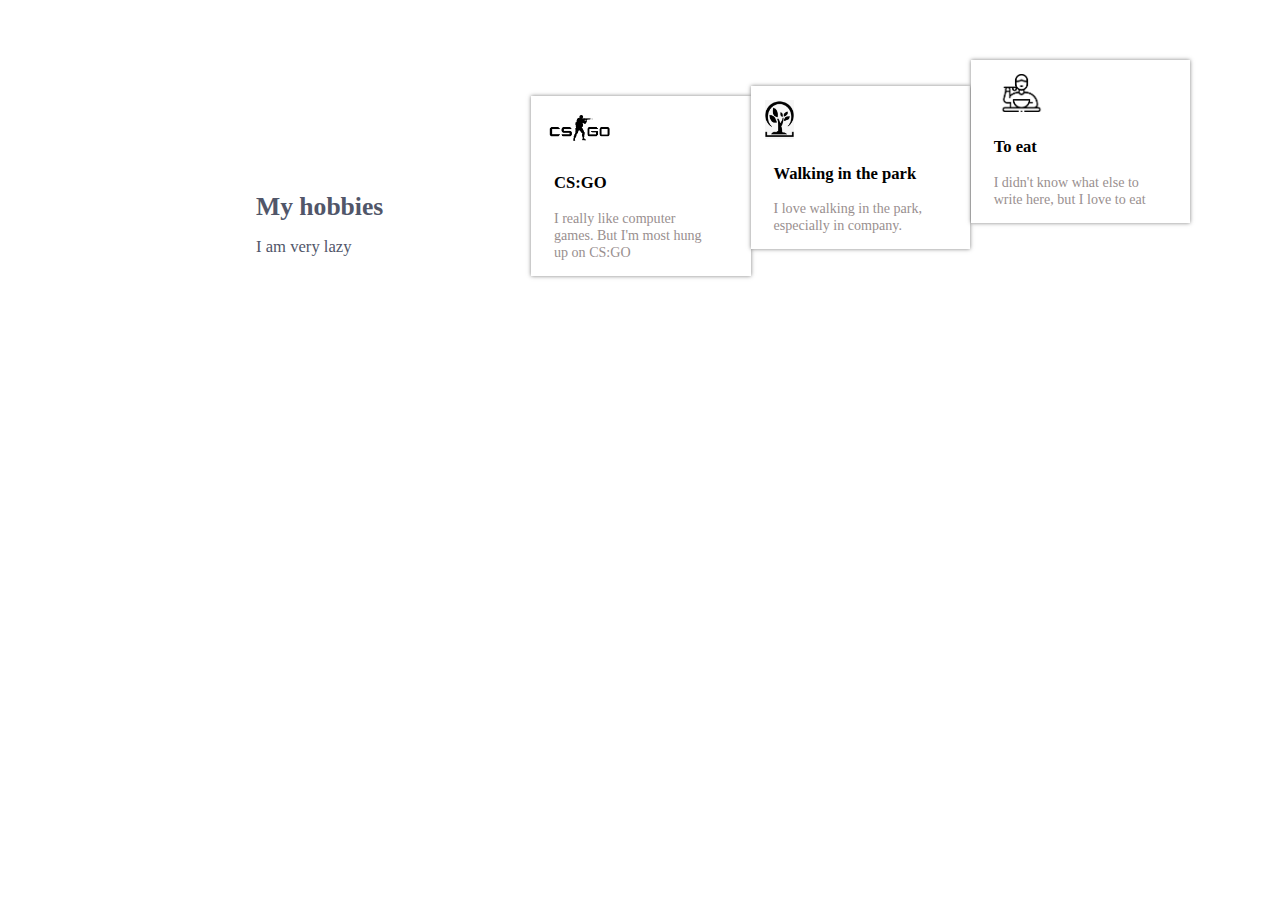
<file: hobbies.html>
<!DOCTYPE html>
<html lang="en" dir="ltr">
  <head>
    <meta charset="utf-8">
    <link rel="stylesheet" href="css/style.css">
    <link rel="icon" href="icon/favicon2.ico">
    <title>Hobbies</title>
  </head>
  <body>
    <div class="hobbies"><a name="hobbies" style="position: absolute; visibility:hidden"></a>
    <p class="left_text1">My hobbies</p>
    <p class="left_text2">I am very lazy</p>
      <div class="h1">
        <img src="image/71.png" class="csgo">
        <p class="tex1">CS:GO</p>
        <p class="tex2">I really like computer games. But I'm most hung up on CS:GO</p>
      </div>
      <div class="h2">
			<img src="image/711.png" class="forest">
				<p class="tex3">Walking in the park</p>
				<p class="tex4">I love walking in the park, especially in company.</p>
			</div>
			<div class="h3">
			<img src="image/eat.png" class="eat">
				<p class="tex5">To eat</p>
				<p class="tex6">I didn't know what else to write here, but I love to eat</p>
			</div>
		</div>
  </body>
</html>
</file>
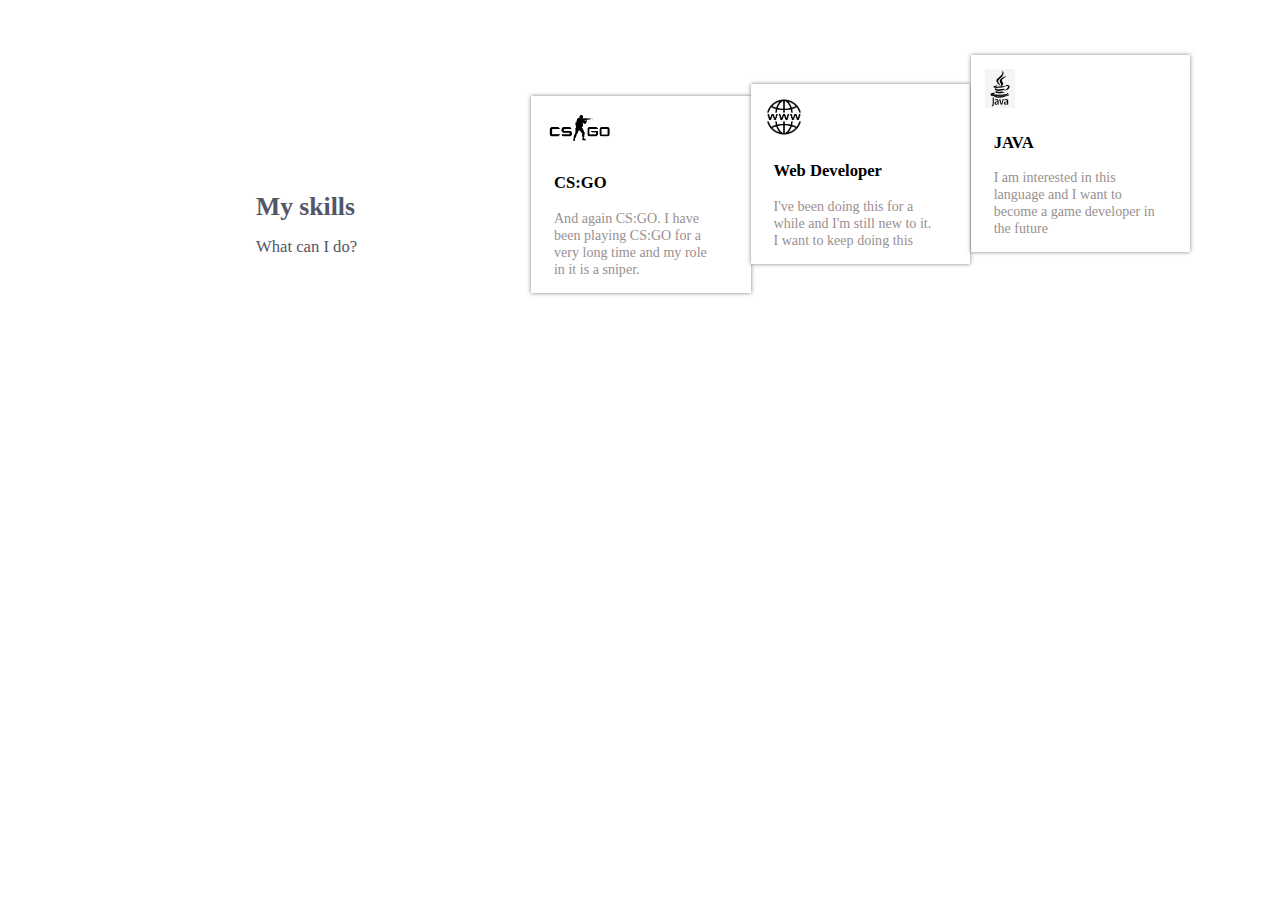
<file: skills.html>
<!DOCTYPE html>
<html lang="en" dir="ltr">
  <head>
    <meta charset="utf-8">
    <link rel="stylesheet" href="css/style.css">
    <link rel="icon" href="icon/favicon3.ico">
    <title>Skills</title>
  </head>
  <body>
    <div class="hobbies"><a name="hobbies" style="position: absolute; visibility:hidden"></a>
    <p class="left_text1">My skills</p>
    <p class="left_text2">What can I do?</p>
      <div class="h1">
        <img src="image/71.png" class="csgo">
        <p class="tex1">CS:GO</p>
        <p class="tex2">And again CS:GO. I have been playing CS:GO for a very long time and my role in it is a sniper.</p>
      </div>
      <div class="h4">
			<img src="image/web.png" class="web">
				<p class="tex3">Web Developer</p>
				<p class="tex4">I've been doing this for a while and I'm still new to it. I want to keep doing this</p>
			</div>
			<div class="h5">
			<img src="image/java.png" class="java">
				<p class="tex5">JAVA</p>
				<p class="tex6">I am interested in this language and I want to become a game developer in the future</p>
			</div>
		</div>
  </body>
</html>
</file>
<file: css/style.css>
body{
	margin: 0;
	padding: 0;
	display: block;
}
.header{
	border-bottom: 1px solid white;
	position: absolute;
	z-index: 100;
	width:100%;
}
.header menu{
	width: 25%;
	height: 3vw;
	margin-left: 70%;
}
.header li{
	list-style: none;
	margin-left: 3%;
	float: left;
	margin-top: 3%;
}
.header a{
	text-decoration: none;
	font-size: 1vw;
	color: white;
	font-family: 'Kaushan Script', cursive;
}
.header a:hover{
	border-bottom: 2px solid white;
	transition: 0.3s;
}
.header img{
	height: 4vw;
	margin-top:-4.5%;
	position: absolute;
	left: 5%;
}
.mid1{
	z-index: 70;
}
.dark_bg{
	background: black;
	width: 99.8%;
	position: absolute;
	height: 48vw;
	opacity: 0.3;
	margin-top:-62.5vw;
}
.name{
	font-size:4vw;
	color: slategray;
	position:absolute;
	margin-top:-50%;
	left:5%;
	font-family: 'Patrick Hand', cursive;
}
.about_name{
	font-size:2vw;
	color: slategray;
	position:absolute;
	margin-top:-40%;
	left:5%;
	font-family: 'Patrick Hand', cursive;
}
.mid1 menu{
	position: absolute;
	z-index: 80;
	margin-top: -30vw;
	width:50%;
	left: 5%;
	border-top: 1px solid white;
	padding-top:4%;
}
.mid1 li{
	float: left;
	list-style:none;
	margin-left: 8%;
}
.soc_logo{
	height: 2vw;

}
.experience{
	z-index:90;
	box-shadow: 0 0 4px rgba(0, 0, 0, 0.5);
	background: #EBEAEA;
	width:100%;
	height:30vw;
	margin-top:-15vw;
	position: absolute;
	font-family: 'Codystar', cursive;
}
.ex1{
	height: 60%;
	width: 17%;
	border: 1px solid white;
	box-shadow: 0 0 4px rgba(0, 0, 0, 0.5);
	margin-left: 41.5%;
	margin-top: 7.5vw;
	background: white;
	font-family: 'Black Ops One', cursive;
}
.t1{
	margin-left:10%;
	font-size:1.3vw;
	font-weight: bold;
	margin-top:35%;
	font-family: 'Black Ops One', cursive;
}
.t2{
	margin-left:10%;
	width: 75%;
	color: #998F8F;
	font-size:1.1vw;
	font-family: 'Black Ops One', cursive;
}
.colba{
	height: 3vw;
	position: absolute;
	margin-left: 1%;
	margin-top: 1%;
}
.ex1:hover{
	background: #17BED1;
	border: 1px solid #17BED1;
	cursor: pointer;
	color: white;
	transition: 0.4s;
}
.t2:hover{
	color: white;
}
.ex2:hover{
	background: #17BED1;
	border: 1px solid #17BED1;
	cursor: pointer;
	color: white;
	transition: 0.4s;
}
.t4:hover{
	color: white;
}
.ex3:hover{
	background: #17BED1;
	border: 1px solid #17BED1;
	cursor: pointer;
	color: white;
	transition: 0.4s;
}
.t6:hover{
	color: white;
}
.ex2{
	height: 60%;
	width: 17%;
	border: 1px solid white;
	box-shadow: 0 0 4px rgba(0, 0, 0, 0.5);
	margin-left: 58.65%;
	margin-top: -18.1vw;
	background: white;
	font-family: 'Black Ops One', cursive;
}
.t3{
	margin-left:10%;
	font-size:1.3vw;
	font-weight: bold;
	margin-top:35%;
	font-family: 'Black Ops One', cursive;;
}
.t4{
	margin-left:10%;
	width: 75%;
	color: #998F8F;
	font-size:1.1vw;
	font-family: 'Black Ops One', cursive;
}
.planshet{
	height: 3vw;
	position: absolute;
	margin-left: 1%;
	margin-top: 1%;
}
.ex3{
	height: 60%;
	width: 17%;
	border: 1px solid white;
	box-shadow: 0 0 4px rgba(0, 0, 0, 0.5);
	margin-left: 75.85%;
	margin-top: -18.15vw;
	background: white;
	font-family: 'Black Ops One', cursive;
}
.t5{
	margin-left:10%;
	font-size:1.3vw;
	font-weight: bold;
	margin-top:35%;
	font-family: 'Black Ops One', cursive;
}
.t6{
	margin-left:10%;
	width: 75%;
	color: #998F8F;
	font-size:1.1vw;
	font-family: 'Black Ops One', cursive;
}
.medal{
	height: 3vw;
	position: absolute;
	margin-left: 1%;
	margin-top: 1%;
}
.left_text1{
	font-size:2vw;
	font-weight:bold;
	position: absolute;
	margin-top: 7.5vw;
	color: #515669;
	margin-left: 20%;
}
.left_text2{
	font-size:1.3vw;
	position: absolute;
	margin-top: 11vw;
	color: #515669;
	margin-left: 20%;
}
.work{
	width: 100%;
	position: absolute;
	margin-top: 15vw;
	height: 50vw;
	font-family: 'Codystar', cursive;
}
.one{
	width: 35%;
	margin-left: 40%;
	margin-top: 5%;
	box-shadow: 0 0 4px rgba(0, 0, 0, 0.5);
}
.two{
	width: 17.5%;
	margin-left: 0.2%;
	margin-top: 5%;
	position: absolute;
	box-shadow: 0 0 4px rgba(0, 0, 0, 0.5);
}
.three{
	width: 17.5%;
	margin-left: 0.2%;
	margin-top: 14.9%;
	position: absolute;
	box-shadow: 0 0 4px rgba(0, 0, 0, 0.5);
}
.four{
	float: left;
	width: 17.5%;
	position: absolute;
	margin-top: 25%;
	margin-left: -35.01%;
	box-shadow: 0 0 4px rgba(0, 0, 0, 0.5);
}
.five{
	float: left;
	width: 17.5%;
	position: absolute;
	margin-top: 25%;
	margin-left: -17.5%;
	box-shadow: 0 0 4px rgba(0, 0, 0, 0.5);
}
.six{
	float: left;
	width: 17.5%;
	position: absolute;
	margin-top: 25%;
	margin-left: 0.2%;
	box-shadow: 0 0 4px rgba(0, 0, 0, 0.5);
}
.contact{
	border: 1px solid #FAFAFA;
	width: 100%;
	height: 30vw;
	background: #FAFAFA;
	margin-top: 55vw;
	font-family: 'Codystar', cursive;
}
.first{
	height: 10%;
	width: 50%;
	margin-left: 35%;
	margin-top: 8vw;
	font-family: 'Cutive Mono', monospace;
}
.first li{
	float: left;
	list-style: none;
	font-size: 1.2vw;
	margin-left: 15%;
	font-family: 'Cutive Mono', monospace;
}
.second{
	height: 10%;
	width: 55%;
	margin-left: 40%;
	font-family: 'Cutive Mono', monospace;
}
.second li{
	float: left;
	list-style: none;
	font-size: 1vw;
	margin-left: 4%;
	font-family: 'Cutive Mono', monospace;
}
.about{
	width: 100%;
	height: 40vw;
	background: white;
	position: absolute;
	font-family: 'Codystar', cursive;
}
.about_text{
	float: left;
	list-style: none;
	font-size: 1.1vw;
	margin-left:45%;
	margin-top: 8%;
	font-family: 'Cutive Mono', monospace;
}
.img1, .img2, .img3, .img4, .img5, .img6{
	position: absolute;
	visibility: hidden;
}
.h1{
	height: 60%;
	width: 17%;
	border: 1px solid white;
	box-shadow: 0 0 4px rgba(0, 0, 0, 0.5);
	margin-left: 41.5%;
	margin-top: 7.5vw;
	background: white;
	font-family: 'Black Ops One', cursive;
}
.tex1{
	margin-left:10%;
	font-size:1.3vw;
	font-weight: bold;
	margin-top:35%;
	font-family: 'Black Ops One', cursive;
}
.tex2{
	margin-left:10%;
	width: 75%;
	color: #998F8F;
	font-size:1.1vw;
	font-family: 'Black Ops One', cursive;
}
.csgo{
	height: 3vw;
	position: absolute;
	margin-left: 1%;
	margin-top: 1%;
}
.h1:hover{
	background: #FF8C00;
	border: 1px solid #FF8C00;
	cursor: pointer;
	color: white;
	transition: 0.4s;
}
.tex2:hover{
	color: white;
}
.h2{
	height: 60%;
	width: 17%;
	border: 1px solid white;
	box-shadow: 0 0 4px rgba(0, 0, 0, 0.5);
	margin-left: 58.65%;
	margin-top: -14.8vw;
	background: white;
	font-family: 'Black Ops One', cursive;
}
.h2:hover{
	background: #228B22;
	border: 1px solid #228B22;
	cursor: pointer;
	color: white;
	transition: 0.4s;
}
.tex3{
	margin-left:10%;
	font-size:1.3vw;
	font-weight: bold;
	margin-top:35%;
	font-family: 'Black Ops One', cursive;;
}
.tex4{
	margin-left:10%;
	width: 75%;
	color: #998F8F;
	font-size:1.1vw;
	font-family: 'Black Ops One', cursive;
}
.tex4:hover{
	color: white;
}
.forest{
	height: 3vw;
	position: absolute;
	margin-left: 1%;
	margin-top: 1%;
}
.h3{
	height: 60%;
	width: 17%;
	border: 1px solid white;
	box-shadow: 0 0 4px rgba(0, 0, 0, 0.5);
	margin-left: 75.85%;
	margin-top: -14.8vw;
	background: white;
	font-family: 'Black Ops One', cursive;
}
.h3:hover{
	background: #FA8072;
	border: 1px solid #FA8072;
	cursor: pointer;
	color: white;
	transition: 0.4s;
}
.tex5{
	margin-left:10%;
	font-size:1.3vw;
	font-weight: bold;
	margin-top:35%;
	font-family: 'Black Ops One', cursive;
}
.tex6{
	margin-left:10%;
	width: 75%;
	color: #998F8F;
	font-size:1.1vw;
	font-family: 'Black Ops One', cursive;
}
.tex6:hover{
	color: white;
}
.eat{
	height: 3vw;
	position: absolute;
	margin-left: 1%;
	margin-top: 1%;
}
.h4{
	height: 70%;
	width: 17%;
	border: 1px solid white;
	box-shadow: 0 0 4px rgba(0, 0, 0, 0.5);
	margin-left: 58.65%;
	margin-top: -16.3vw;
	background: white;
	font-family: 'Black Ops One', cursive;
}
.h4:hover{
	background: #708090;
	border: 1px solid #708090;
	cursor: pointer;
	color: white;
	transition: 0.4s;
}
.web{
	height: 3vw;
	position: absolute;
	margin-left: 1%;
	margin-top: 1%;
}
.h5{
	height: 60%;
	width: 17%;
	border: 1px solid white;
	box-shadow: 0 0 4px rgba(0, 0, 0, 0.5);
	margin-left: 75.85%;
	margin-top: -16.3vw;
	background: white;
	font-family: 'Black Ops One', cursive;
}
.h5:hover{
	background: #800000;
	border: 1px solid #800000;
	cursor: pointer;
	color: white;
	transition: 0.4s;
}
.java{
	height: 3vw;
	position: absolute;
	margin-left: 1%;
	margin-top: 1%;
}
@media(max-width: 1000px){
	.name{
		text-align: center;
		font-size: 3vw;
		width: 100%;
	}
	.about_name{
		text-align: center;
		font-size: 3vw;
		width: 100%;
	}
	.experience{
		height: 70vw;
	}
	.ex1{
		width: 30%;
		margin-left:2.5%;
		margin-top:15vw;
	}
	.ex2{
		width: 30%;
		margin-left:35%;
		margin-top:-35.2vw;
	}
	.ex3{
		width: 30%;
		margin-left:67.5%;
		margin-top:-35.2vw;
	}
	.t1{
		font-size: 3vw;
	}
	.t2{
		font-size: 2.5vw;
	}
	.t3{
		font-size: 3vw;
	}
	.t4{
		font-size: 2.5vw;
	}
	.t5{
		font-size: 3vw;
	}
	.t6{
		font-size: 2.5vw;
	}
	.colba{
		height: 6vw;
	}
	.planshet{
		height: 6vw;
	}
	.medal{
		height: 6vw;
	}
	.left_text1{
		width: 100%;
		text-align: center;
		font-size: 3vw;
		margin: 0;
		margin-top:3vw;
	}
	.left_text2{
		width: 100%;
		text-align: center;
		font-size: 2.5vw;
		margin: 0;
		margin-top:6vw;
	}
	.mid1 menu{
		margin-left: 18%;
		padding-left: 18%;
	}
	.header menu{
		margin-left: 55%;
		width: 35%;
	}
	.header a{
		font-size: 1.5vw;

	}
	.work{
		margin-top: 60vw;
	}
	.one, .two, .three, .four, .five , .six{
		visibility: hidden;
}
.img1, .img2{
	visibility: visible;
	width: 45%;
	height: 30vw;
	float: left;
	margin-left: 2.5%;
	box-shadow: 0 0 4px rgba(0, 0, 0, 0.5);
	border-radius: 10px;
	cursor: pointer;
	position: relative;
	margin-top: -10%;
}
.img3, .img4{
	visibility: visible;
	width: 45%;
	height: 30vw;
	float: left;
	margin-left: 2.5%;
	box-shadow: 0 0 4px rgba(0, 0, 0, 0.5);
	border-radius: 10px;
	cursor: pointer;
	position: relative;
	margin-top: 5%;
}
.img5, .img6{
	visibility: visible;
	width: 45%;
	height: 30vw;
	float: left;
	margin-left: 2.5%;
	box-shadow: 0 0 4px rgba(0, 0, 0, 0.5);
	border-radius: 10px;
	cursor: pointer;
	position: relative;
	margin-top: 5%;
}
.contact{
	margin-top: 180vw;
}
.first{
	width: 80%;
	margin: 10%;
	margin-top: 15%;
	margin-left:-0.01%;
}
.first li{
	font-weight: bold;
	font-size: 2.1vw;
	padding-left: 2vw;
}
.second{
	width: 90%;
	margin: 4%;
	margin-top: -7%;
}
.second li{
	font-size: 2.1vw;
}
</file>
